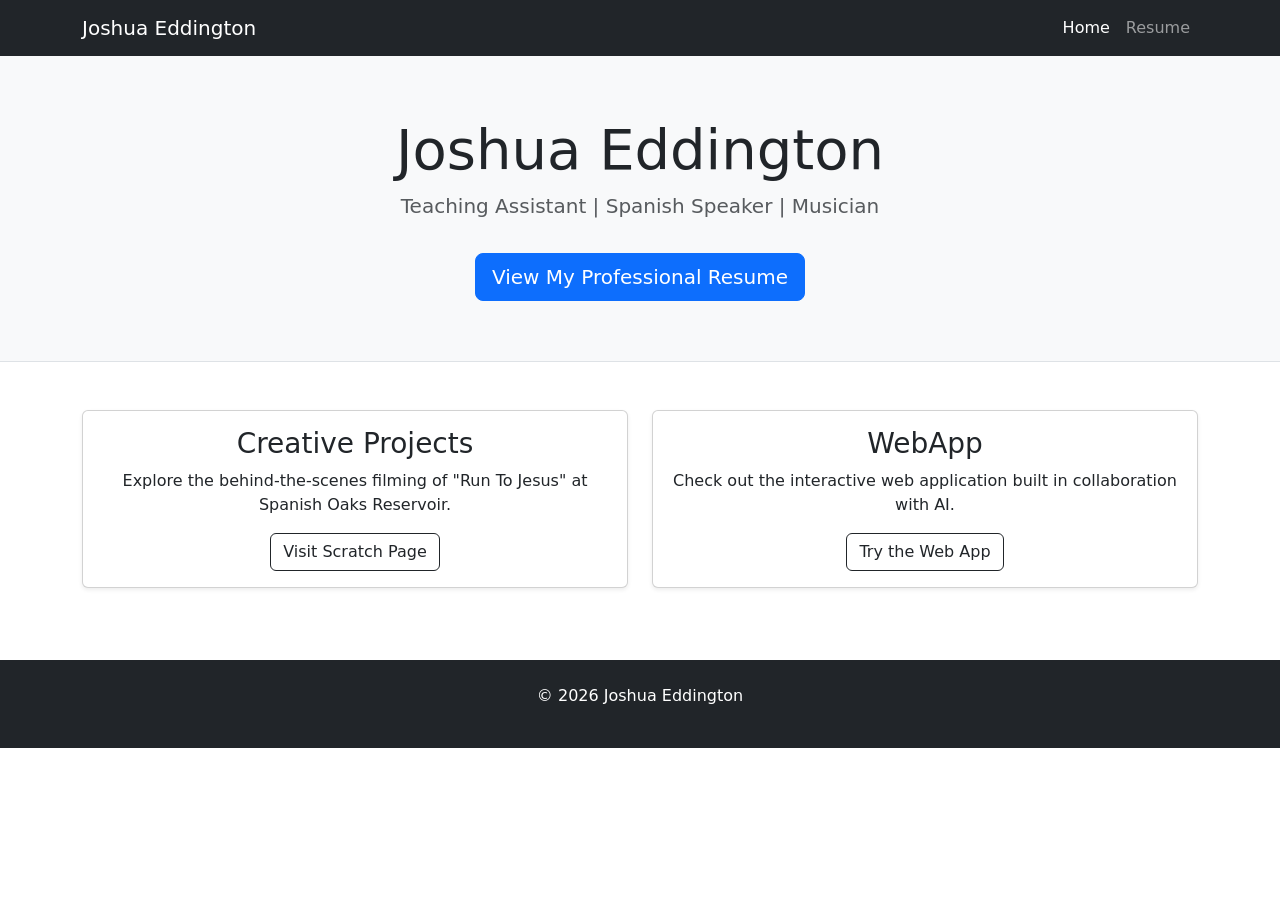
<file: index.html>
<!DOCTYPE html>
<html lang="en">
<head>
    <meta charset="UTF-8">
    <meta name="viewport" content="width=device-width, initial-scale=1.0">
    <title>Joshua Eddington | Portfolio</title>
    <link href="https://cdn.jsdelivr.net/npm/bootstrap@5.3.0/dist/css/bootstrap.min.css" rel="stylesheet">
    <style>
        .hero-section { background: #f8f9fa; padding: 60px 0; border-bottom: 1px solid #dee2e6; }
        .card { transition: transform 0.2s; }
        .card:hover { transform: scale(1.02); }
    </style>
</head>
<body>

<nav class="navbar navbar-expand-lg navbar-dark bg-dark">
  <div class="container">
    <a class="navbar-brand" href="index.html">Joshua Eddington</a>
    <div class="navbar-nav ms-auto">
      <a class="nav-link active" href="index.html">Home</a>
      <a class="nav-link" href="resume.html">Resume</a>
    </div>
  </div>
</nav>

<section class="hero-section text-center">
    <div class="container">
        <h1 class="display-4 font-weight-bold">Joshua Eddington</h1>
        <p class="lead text-muted">Teaching Assistant | Spanish Speaker | Musician</p>
        <a href="resume.html" class="btn btn-primary btn-lg mt-3">View My Professional Resume</a>
    </div>
</section>

<div class="container my-5">
    <div class="row text-center">
        <div class="col-md-6 mb-4">
            <div class="card h-100 shadow-sm">
                <div class="card-body">
                    <h3 class="card-title">Creative Projects</h3>
                    <p class="card-text">Explore the behind-the-scenes filming of "Run To Jesus" at Spanish Oaks Reservoir.</p>
                    <a href="scratch.html" class="btn btn-outline-dark">Visit Scratch Page</a>
                </div>
            </div>
        </div>

        <div class="col-md-6 mb-4">
            <div class="card h-100 shadow-sm">
                <div class="card-body">
                    <h3 class="card-title">WebApp</h3>
                    <p class="card-text">Check out the interactive web application built in collaboration with AI.</p>
                    <a href="webapp.html" class="btn btn-outline-dark">Try the Web App</a>
                </div>
            </div>
        </div>
    </div>
</div>

<footer class="bg-dark text-white text-center py-4">
    <p>&copy; 2026 Joshua Eddington</p>
</footer>

</body>
</html>
</file>
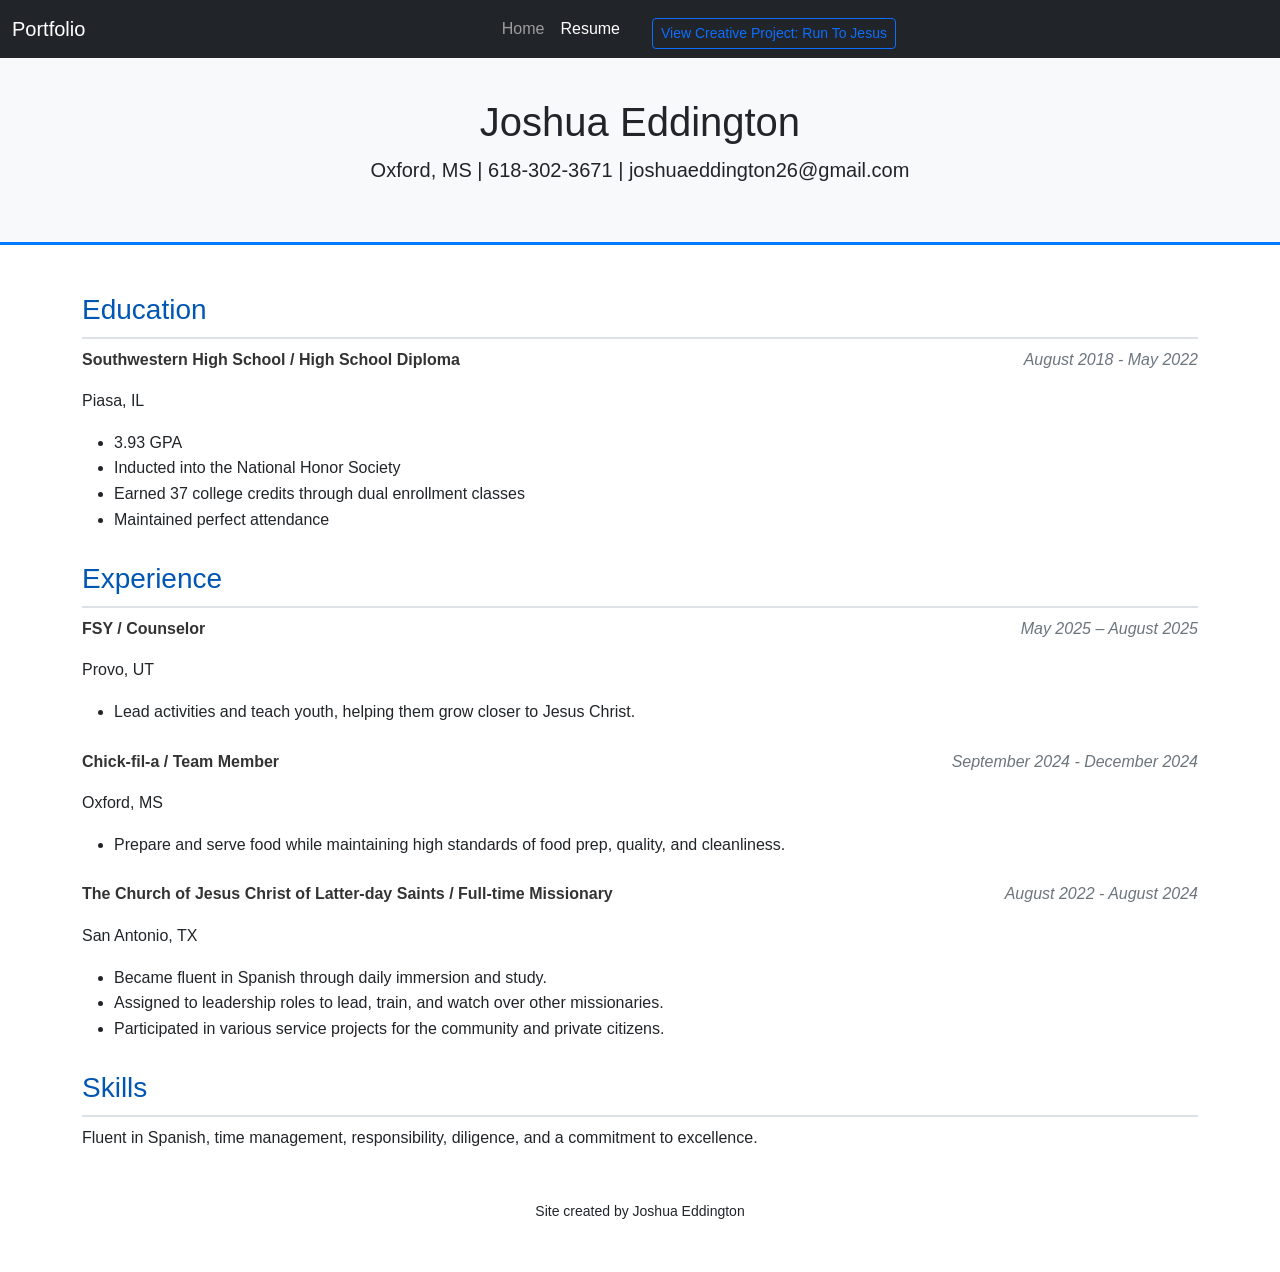
<file: resume.html>
<!DOCTYPE html>
<html lang="en">
<head>
    <meta charset="UTF-8">
    <meta name="viewport" content="width=device-width, initial-scale=1.0">
    <title>Joshua Eddington - Resume</title>
    <link href="https://cdn.jsdelivr.net/npm/bootstrap@5.3.0/dist/css/bootstrap.min.css" rel="stylesheet">
    <style>
        body { font-family: 'Segoe UI', Tahoma, Geneva, Verdana, sans-serif; line-height: 1.6; }
        .header-bg { background-color: #f8f9fa; padding: 40px 0; border-bottom: 3px solid #007bff; }
        h3 { border-bottom: 2px solid #dee2e6; padding-bottom: 10px; margin-top: 30px; color: #0056b3; }
        .job-title { font-weight: bold; color: #333; }
        .job-date { float: right; color: #6c757d; font-style: italic; }
    </style>
</head>
<body>

<nav class="navbar navbar-expand-lg navbar-dark bg-dark">
  <div class="container">
    <a class="navbar-brand" href="index.html">Portfolio</a>
    <div class="navbar-nav">
      <a class="nav-link" href="index.html">Home</a>
      <a class="nav-link active" href="resume.html">Resume</a>
    </div>
  </div>
  <div class="container text-end mt-2">
    <a href="scratch.html" class="btn btn-outline-primary btn-sm">View Creative Project: Run To Jesus</a>
</div>
</nav>

<div class="header-bg text-center">
    <h1>Joshua Eddington</h1>
    <p class="lead">Oxford, MS | 618-302-3671 | joshuaeddington26@gmail.com</p>
</div>

<div class="container my-5">
    
    <section id="education">
        <h3>Education</h3>
        <div class="mb-3">
            <span class="job-date">August 2018 - May 2022</span>
            <p class="job-title">Southwestern High School / High School Diploma</p>
            <p>Piasa, IL</p>
            <ul>
                <li>3.93 GPA </li>
                <li>Inducted into the National Honor Society </li>
                <li>Earned 37 college credits through dual enrollment classes </li>
                <li>Maintained perfect attendance </li>
            </ul>
        </div>
    </section>

    <section id="experience">
        <h3>Experience</h3>
        
        <div class="mb-4">
            <span class="job-date">May 2025 – August 2025</span>
            <p class="job-title">FSY / Counselor</p>
            <p>Provo, UT</p>
            <ul>
                <li>Lead activities and teach youth, helping them grow closer to Jesus Christ. </li>
            </ul>
        </div>

        <div class="mb-4">
            <span class="job-date">September 2024 - December 2024</span>
            <p class="job-title">Chick-fil-a / Team Member</p>
            <p>Oxford, MS</p>
            <ul>
                <li>Prepare and serve food while maintaining high standards of food prep, quality, and cleanliness. </li>
            </ul>
        </div>

        <div class="mb-4">
            <span class="job-date">August 2022 - August 2024</span>
            <p class="job-title">The Church of Jesus Christ of Latter-day Saints / Full-time Missionary</p>
            <p>San Antonio, TX</p>
            <ul>
                <li>Became fluent in Spanish through daily immersion and study. </li>
                <li>Assigned to leadership roles to lead, train, and watch over other missionaries. </li>
                <li>Participated in various service projects for the community and private citizens. </li>
            </ul>
        </div>
    </section>

    <section id="skills" class="mb-5">
        <h3>Skills</h3>
        <p>Fluent in Spanish, time management, responsibility, diligence, and a commitment to excellence. </p>
    </section>

    <div class="text-center">
        <p><small>Site created by Joshua Eddington</small></p>
    </div>
</div>

</body>
</html>
</file>
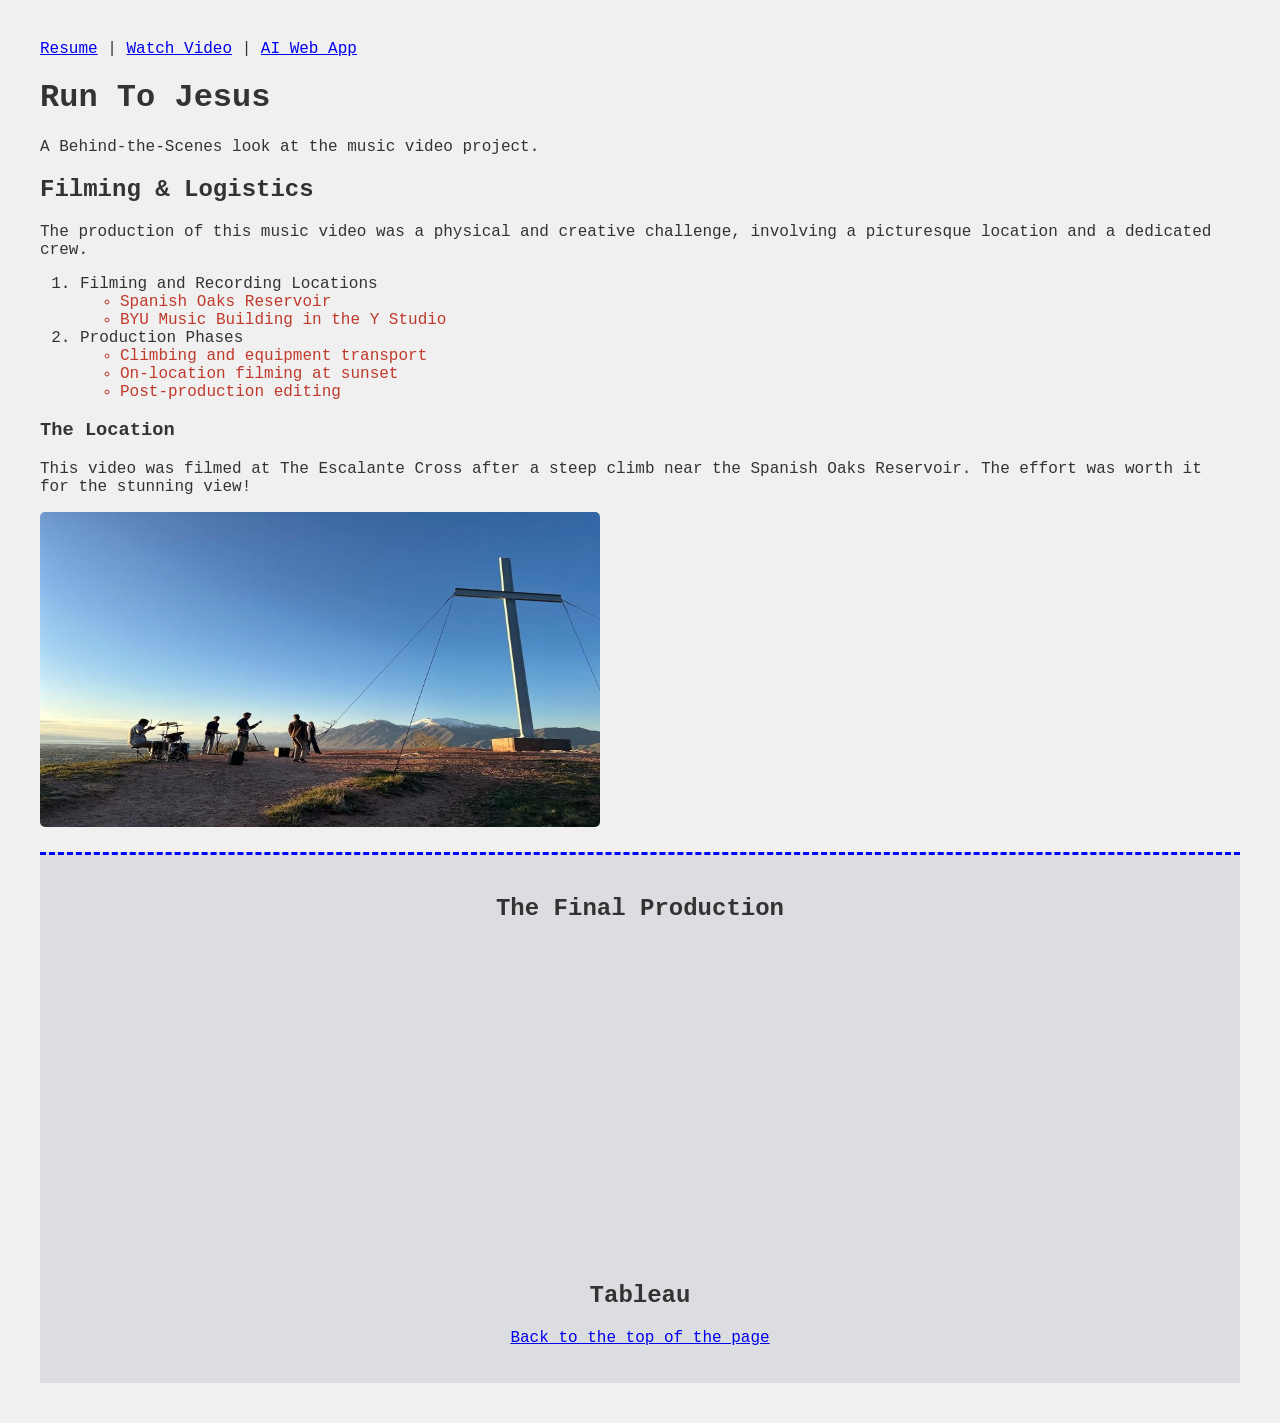
<file: scratch.html>
<!DOCTYPE html>
<html lang="en">
<head>
    <meta charset="UTF-8">
    <title>Run To Jesus - Behind the Scenes</title>
    <link rel="stylesheet" href="mystyles.css">
</head>
<body>

    <nav>
        <a href="index.html">Resume</a> | 
        <a href="#video-section">Watch Video</a> |
        <a href="webapp.html">AI Web App</a>
    </nav>

    <div id="hero-banner">
        <h1 id="top">Run To Jesus</h1>
        <p>A Behind-the-Scenes look at the music video project.</p>
    </div>

    <div id="project-details">
        <h2>Filming & Logistics</h2>
        <p>The production of this music video was a physical and creative challenge, involving a picturesque location and a dedicated crew.</p>
        
        <ol>
            <li>Filming and Recording Locations
                <ul>
                    <li>Spanish Oaks Reservoir</li>
                    <li>BYU Music Building in the Y Studio</li>
                </ul>
            </li>
            <li>Production Phases
                <ul>
                    <li>Climbing and equipment transport</li>
                    <li>On-location filming at sunset</li>
                    <li>Post-production editing</li>
                </ul>
            </li>
        </ol>

        <h3>The Location</h3>
        <p>This video was filmed at The Escalante Cross after a steep climb near the Spanish Oaks Reservoir. The effort was worth it for the stunning view!</p>
        
        <img src="Images/RKYLE3447.JPG" alt="Spanish Oaks Reservoir Sunset" style="width:100%; max-width:560px; border-radius: 5px; height: 315px;">
    </div>

    <div id="video-section">
        <h2 id="video-anchor">The Final Production</h2>
        <div class="video-container">
            <iframe width="560" height="315" src="https://www.youtube.com/embed/vwMuNuglOWU?si=fAvaVqW8UfeSQsbl" title="YouTube video player" frameborder="0" allow="accelerometer; autoplay; clipboard-write; encrypted-media; gyroscope; picture-in-picture; web-share" referrerpolicy="strict-origin-when-cross-origin" frameborder="0" allowfullscreen></iframe>
        </div>
        
        <div id="tableau-section">
    <h2 id="video-anchor">Tableau</h2>
    
    <div class="tableau-container">
        <div class='tableauPlaceholder' id='viz1775880204184' style='position: relative'>
            <noscript>
                <a href='#'><img alt='Dashboard 1 ' src='https:&#47;&#47;public.tableau.com&#47;static&#47;images&#47;Mu&#47;MusicVideos&#47;Dashboard1&#47;1_rss.png' style='border: none' /></a>
            </noscript>
            <object class='tableauViz' style='display:none;'>
                <param name='host_url' value='https%3A%2F%2Fpublic.tableau.com%2F' /> 
                <param name='embed_code_version' value='3' /> 
                <param name='site_root' value='' />
                <param name='name' value='MusicVideos&#47;Dashboard1' />
                <param name='tabs' value='no' />
                <param name='toolbar' value='yes' />
                <param name='static_image' value='https:&#47;&#47;public.tableau.com&#47;static&#47;images&#47;Mu&#47;MusicVideos&#47;Dashboard1&#47;1.png' /> 
                <param name='animate_transition' value='yes' />
                <param name='display_static_image' value='yes' />
                <param name='display_spinner' value='yes' />
                <param name='display_overlay' value='yes' />
                <param name='display_count' value='yes' />
                <param name='language' value='en-US' />
            </object>
        </div>
        
        <script type='text/javascript'>
            var divElement = document.getElementById('viz1775880204184');
            var vizElement = divElement.getElementsByTagName('object')[0];
            
            vizElement.style.width='100%'; 
            vizElement.style.height='800px'; 
            
            var scriptElement = document.createElement('script');
            scriptElement.src = 'https://public.tableau.com/javascripts/api/viz_v1.js';
            vizElement.parentNode.insertBefore(scriptElement, vizElement);
        </script>
        </div>

    <p><a href="#top">Back to the top of the page</a></p>
</div>

</body>
</html>
</file>
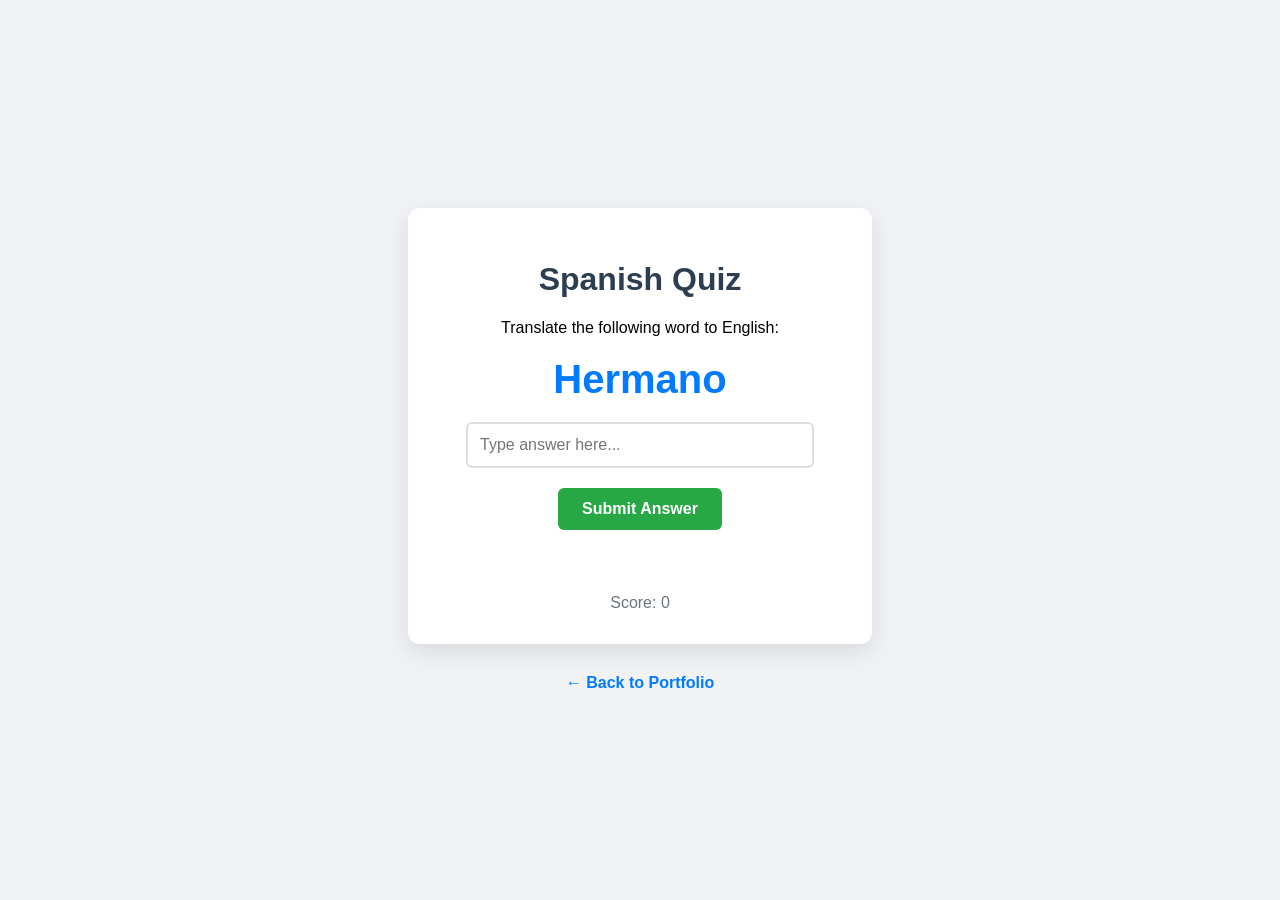
<file: webapp.html>
<!DOCTYPE html>
<html lang="en">
<head>
    <meta charset="UTF-8">
    <meta name="viewport" content="width=device-width, initial-scale=1.0">
    <title>Spanish Vocabulary Quiz - Joshua Eddington</title>
    <style>
        body { font-family: 'Segoe UI', Tahoma, Geneva, Verdana, sans-serif; background-color: #f0f2f5; display: flex; flex-direction: column; align-items: center; justify-content: center; min-height: 100vh; margin: 0; }
        .quiz-container { background: white; padding: 2rem; border-radius: 12px; box-shadow: 0 8px 24px rgba(0,0,0,0.1); text-align: center; max-width: 400px; width: 90%; }
        h1 { color: #2c3e50; }
        #word-display { font-size: 2.5rem; margin: 20px 0; color: #007bff; font-weight: bold; }
        input[type="text"] { width: 80%; padding: 12px; border: 2px solid #ddd; border-radius: 6px; font-size: 1rem; margin-bottom: 20px; outline: none; }
        button { background-color: #28a745; color: white; border: none; padding: 12px 24px; border-radius: 6px; cursor: pointer; font-size: 1rem; font-weight: bold; }
        button:hover { background-color: #218838; }
        #feedback { margin-top: 20px; font-weight: bold; height: 24px; }
        .score { margin-top: 20px; color: #6c757d; }
        .nav-link { margin-top: 30px; text-decoration: none; color: #007bff; font-weight: bold; }
    </style>
</head>
<body>

    <div class="quiz-container">
        <h1>Spanish Quiz</h1>
        <p>Translate the following word to English:</p>
        <div id="word-display">Cargando...</div>
        <input type="text" id="answer-input" placeholder="Type answer here..." autocomplete="off">
        <br>
        <button onclick="checkAnswer()">Submit Answer</button>
        <div id="feedback"></div>
        <div class="score">Score: <span id="score-val">0</span></div>
    </div>

    <a href="index.html" class="nav-link">← Back to Portfolio</a>

    <script>
        const words = [
            { spanish: "Hermano", english: "brother" },
            { spanish: "Verdad", english: "truth" },
            { spanish: "Escrituras", english: "scriptures" },
            { spanish: "Fe", english: "faith" },
            { spanish: "Arrepentimiento", english: "repentance" },
            { spanish: "Bautismo", english: "baptism" },
            { spanish: "Oración", english: "prayer" }
        ];

        let currentIndex = 0;
        let score = 0;

        function displayWord() {
            document.getElementById('word-display').innerText = words[currentIndex].spanish;
            document.getElementById('answer-input').value = "";
            document.getElementById('feedback').innerText = "";
        }

        function checkAnswer() {
            const userInput = document.getElementById('answer-input').value.trim().toLowerCase();
            const correctAnswer = words[currentIndex].english.toLowerCase();
            const feedback = document.getElementById('feedback');

            if (userInput === correctAnswer) {
                score++;
                feedback.style.color = "#28a745";
                feedback.innerText = "¡Correcto!";
                document.getElementById('score-val').innerText = score;
                
                setTimeout(() => {
                    currentIndex = (currentIndex + 1) % words.length;
                    displayWord();
                }, 1000);
            } else {
                feedback.style.color = "#dc3545";
                feedback.innerText = "Try again!";
            }
        }

        // Allow "Enter" key to submit
        document.getElementById('answer-input').addEventListener('keypress', function (e) {
            if (e.key === 'Enter') {
                checkAnswer();
            }
        });

        displayWord();
    </script>
</body>
</html>
</file>
<file: mystyles.css>
body {
    background-color: #f0f0f0; 
    font-family: "Courier New", Courier, monospace; 
    color: #333333;
    margin: 40px;
}


#intro-section {
    background-color: #2c3e50;
    color: #ffffff; 
    padding: 20px;
    border: 2px solid black;
    text-align: center;
}


#details-section {
    background-color: #ffffff;
    margin-top: 20px;
    padding: 20px;
    border: 5px double #e67e22; 
}


#video-section {
    background-color: #dcdde1;
    margin-top: 20px;
    padding: 20px;
    border-top: 3px dashed blue;
    text-align: center;
}


#nav-container {
    margin-bottom: 20px;
    font-weight: bold;
}

#nav-container a {
    color: blue;
}


ul {
    color: #c0392b; 
}
</file>
